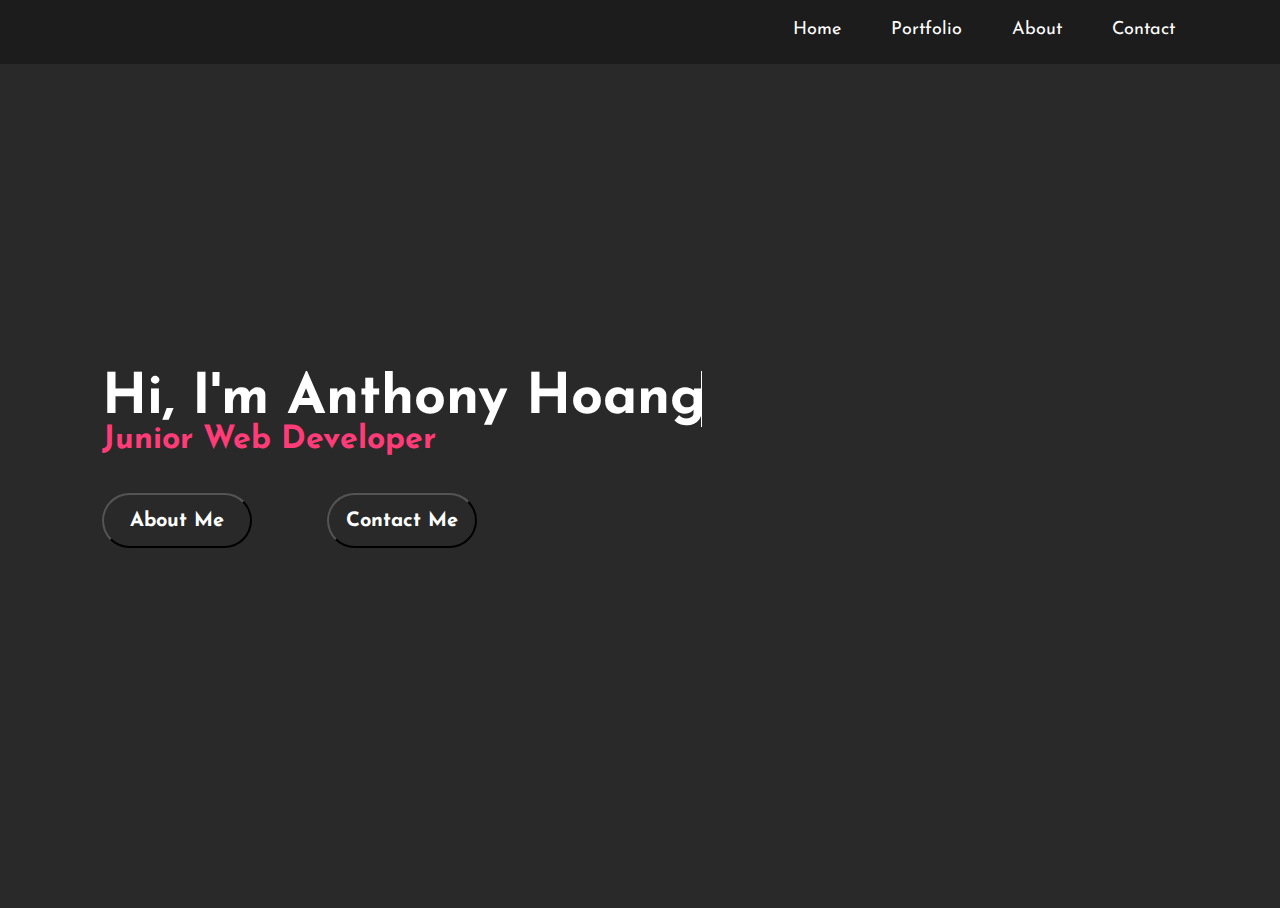
<file: index.html>
<!DOCTYPE html>
<html>
   <head>
      <meta charset="utf-8">
      <meta name="viewport" content="width=device-width">
      <title>Home</title>
      <link href="style.css" rel="stylesheet" type="text/css" />
      <link rel="icon" type="image/x-icon" href="icon.png">
   </head>
   <body>
      <style>
         @import url('https://fonts.googleapis.com/css2?family=Josefin+Sans&display=swap');
      </style>
     
     <section class="nav-container">
        <nav class="nav-bar">
          <div class="brand-title"> AH </div>
          <div class="nav-links">
            <ul><li> <a href="index.html"> Home </a> </li></ul>
            <ul><li> <a href="portfolio.html"> Portfolio </a> </li></ul>
            <ul><li> <a href="about.html"> About </a> </li></ul>
            <ul><li> <a href="contact.html"> Contact </a> </li></ul>
          </div>
        </nav>
      </section>
     
      <section class = "home">
         <div class="home-content">
            <h1 class = "typewriter"> Hi, I'm Anthony Hoang </h1>
            <h3> Junior Web Developer</h3>
            <div class="button-container">
               <button onclick="window.location.href='about.html'"> About Me </button>
               <button onclick="window.location.href='contact.html'"> Contact Me </button>
            </div>
         </div>
      </section>
     
      <script src="script.js"></script>
   </body>
</html>
</file>
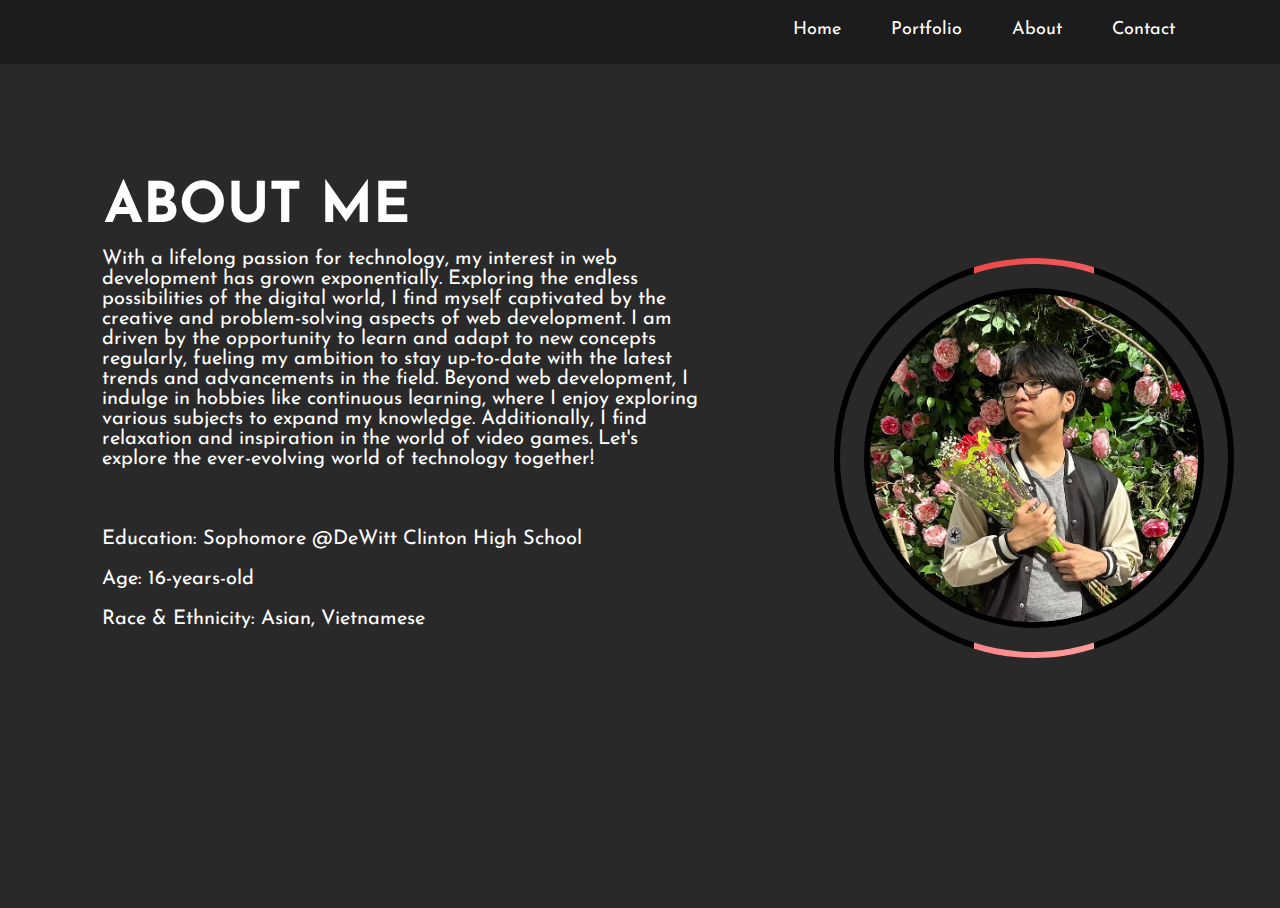
<file: about.html>
<!DOCTYPE html>
<html>
   <head>
      <meta charset="utf-8">
      <meta name="viewport" content="width=device-width">
      <title>About</title>
      <link href="style.css" rel="stylesheet" type="text/css" />
        <link rel="icon" type="image/x-icon" href="icon.png">
   </head>
   <body>
      <style>
         @import url('https://fonts.googleapis.com/css2?family=Josefin+Sans&display=swap');
      </style>
     
      <section class="nav-container">
        <nav class="nav-bar">
          <div class="brand-title"> AH </div>
          <div class="nav-links">
            <ul><li> <a href="index.html"> Home </a> </li></ul>
            <ul><li> <a href="portfolio.html"> Portfolio </a> </li></ul>
            <ul><li> <a href="about.html"> About </a> </li></ul>
            <ul><li> <a href="contact.html"> Contact </a> </li></ul>
          </div>
        </nav>
      </section>
     
      <section class = "about">
         <div class="about-content">
            <h1> ABOUT ME </h1>
            <p> With a lifelong passion for technology, my interest in web development has grown exponentially. Exploring the endless possibilities of the digital world, I find myself captivated by the creative and problem-solving aspects of web development. I am driven by the opportunity to learn and adapt to new concepts regularly, fueling my ambition to stay up-to-date with the latest trends and advancements in the field. Beyond web development, I indulge in hobbies like continuous learning, where I enjoy exploring various subjects to expand my knowledge. Additionally, I find relaxation and inspiration in the world of video games. Let's explore the ever-evolving world of technology together! </p>
            <div class = "info-box" >
               <p> Education: Sophomore @DeWitt Clinton High School </p>
               <p> Age: 16-years-old </p>
               <p> Race & Ethnicity: Asian, Vietnamese </p>
            </div>
         </div>
         <div class="pfp-container">
            <div class="pfp-content">
               <div class="inner-circle">
                  <img src="me.jpg">
               </div>
            </div>
         </div>
      </section>
     
      <script src="script.js"></script>
   </body>
</html>
</file>
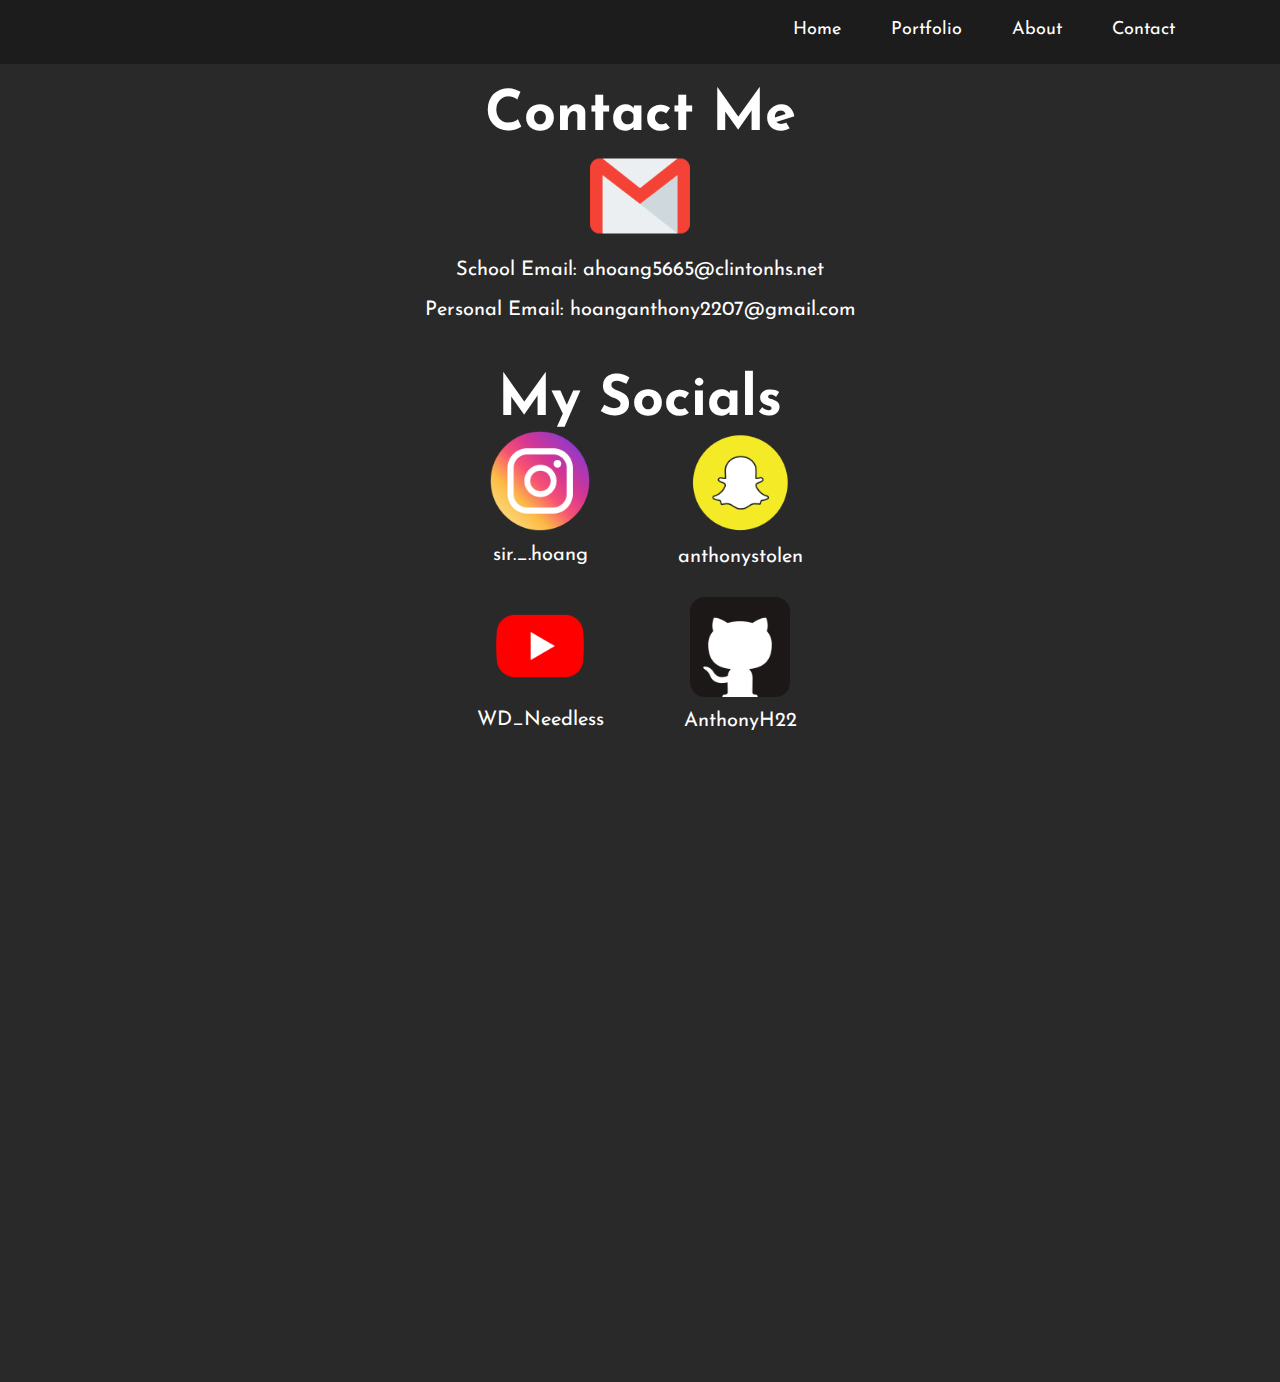
<file: contact.html>
<!DOCTYPE html>
<html>
   <head>
      <meta charset="utf-8">
      <meta name="viewport" content="width=device-width">
      <title>Contact</title>
      <link href="style.css" rel="stylesheet" type="text/css" />
       <link rel="icon" type="image/x-icon" href="icon.png">
   </head>
   <body>
      <style>
         @import url('https://fonts.googleapis.com/css2?family=Josefin+Sans&display=swap');
      </style>

      <section class="nav-container">
        <nav class="nav-bar">
          <div class="brand-title"> AH </div>
          <div class="nav-links">
            <ul><li> <a href="index.html"> Home </a> </li></ul>
            <ul><li> <a href="portfolio.html"> Portfolio </a> </li></ul>
            <ul><li> <a href="about.html"> About </a> </li></ul>
            <ul><li> <a href="contact.html"> Contact </a> </li></ul>
          </div>
        </nav>
      </section>
     
      <section class = "contact">
         <div class="contact-content">
            <h1> Contact Me </h1>
            <img src = "gmail_logo.png">
            <p> School Email: ahoang5665@clintonhs.net </p>
            <p> Personal Email: hoanganthony2207@gmail.com </p>
            <div class = "social-container">
               <h1> My Socials </h1>
               <div class = "insta-container">
                  <img src="insta_logo.png">
                  <p> sir._.hoang </p>
               </div>
               <div class = "snap-container">
                  <img src = "snap_logo.png">
                  <p> anthonystolen </p>
               </div>
               <div class = "github-container">
                  <img src = "github_logo.png">
                  <p> AnthonyH22 </p>
               </div>
               <div class = "youtube-container">
                  <img src = "youtube_logo.png">
                  <p> WD_Needless </p>
               </div>
            </div>
         </div>
      </section>
      <script src="script.js"></script>
   </body>
</html>
</file>
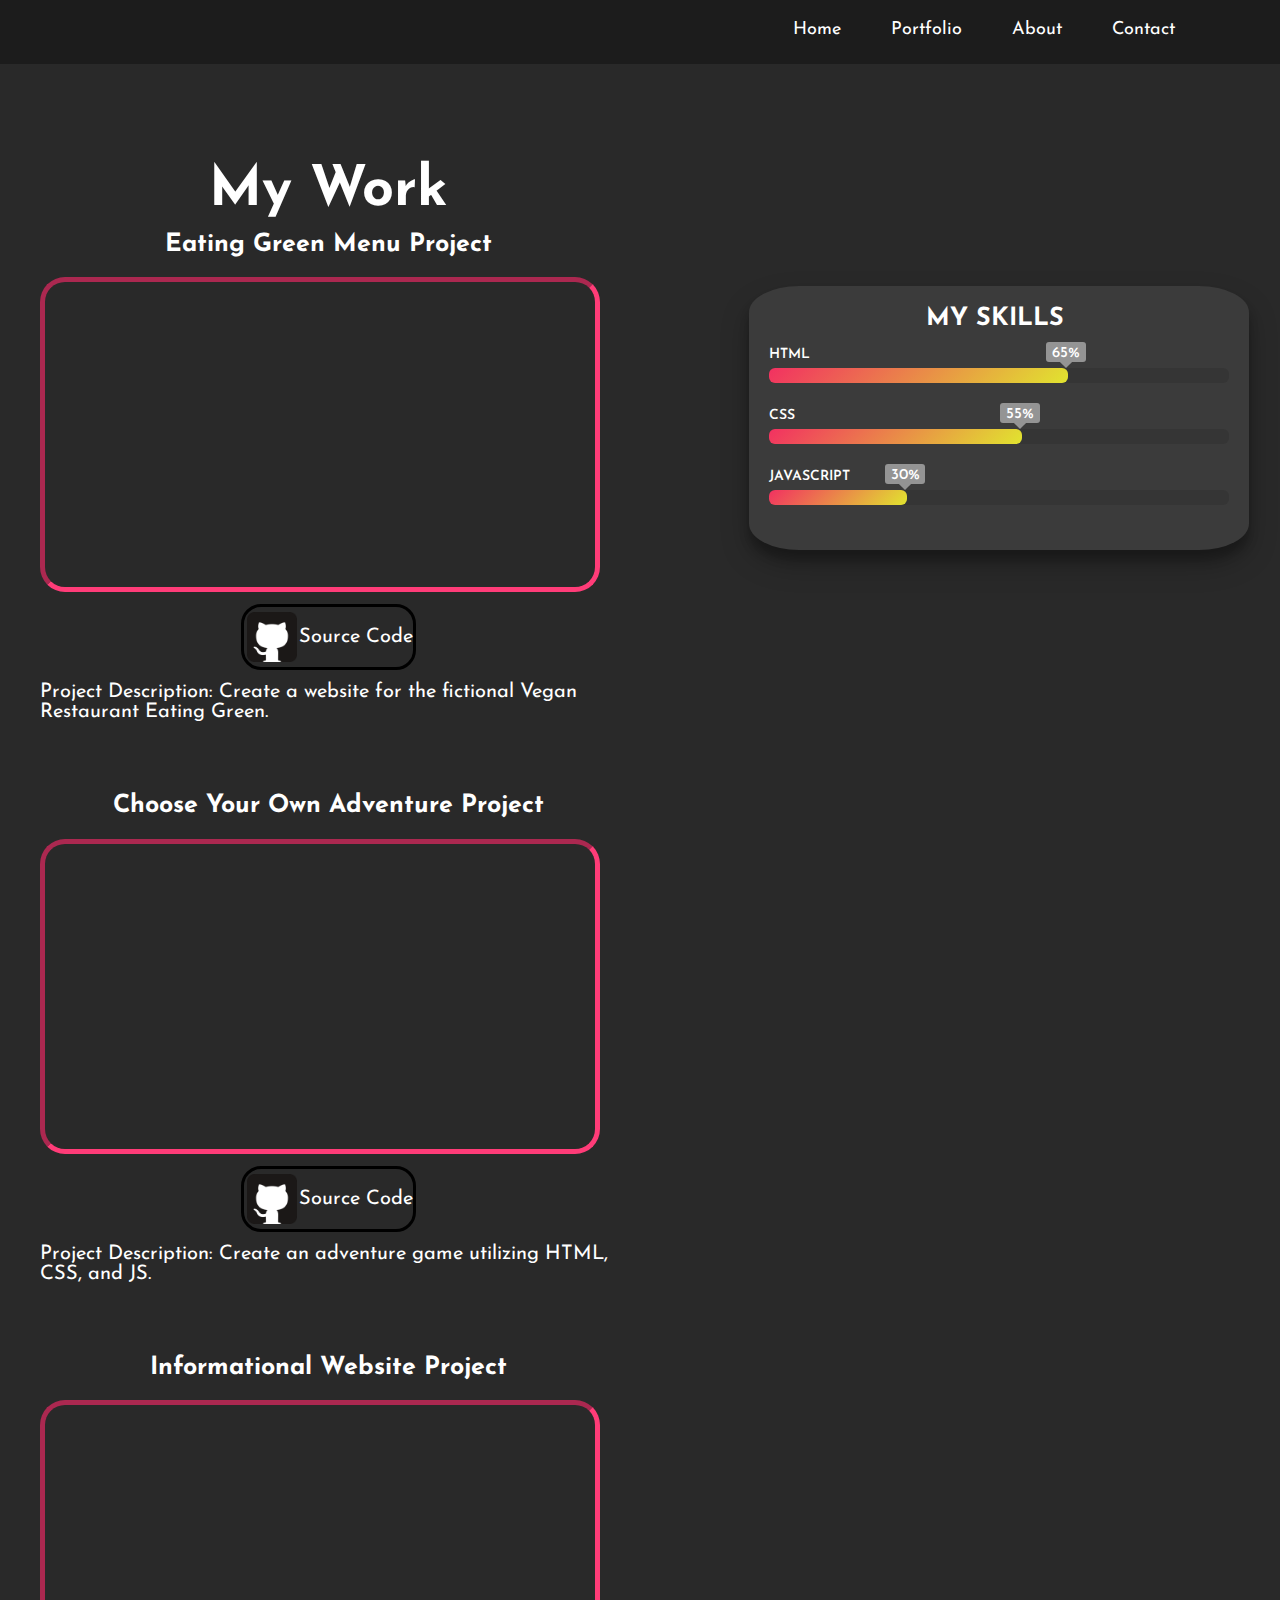
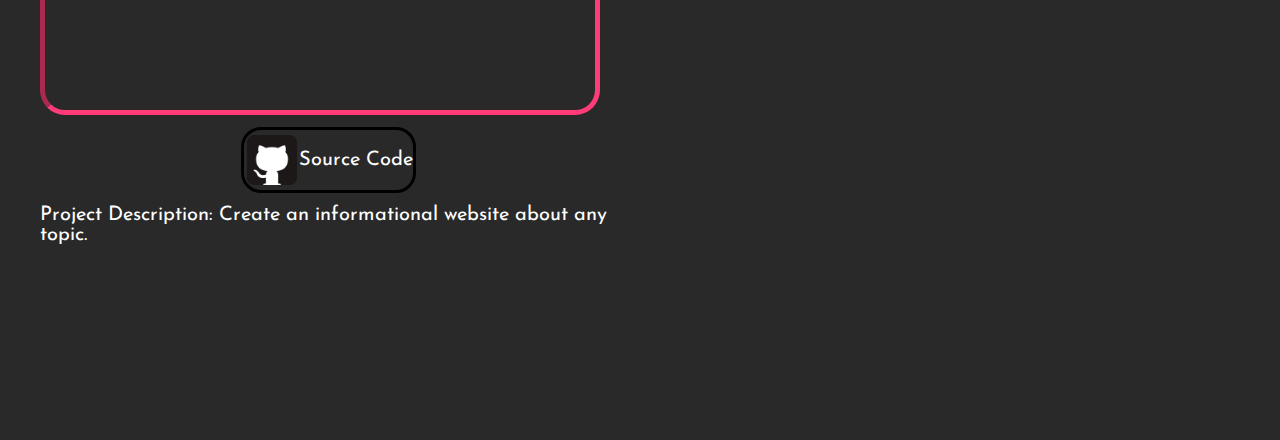
<file: portfolio.html>
<!DOCTYPE html>
<html>
   <head>
      <meta charset="utf-8">
      <meta name="viewport" content="width=device-width">
      <title>Portfolio</title>
      <link href="style.css" rel="stylesheet" type="text/css" />
      <link rel="icon" type="image/x-icon" href="icon.png">
   </head>
   <body>
      <style>
         @import url('https://fonts.googleapis.com/css2?family=Josefin+Sans&display=swap');
      </style>
      <section class="nav-container">
         <nav class="nav-bar">
            <div class="brand-title"> AH </div>
            <div class="nav-links">
               <ul>
                  <li> <a href="index.html"> Home </a> </li>
               </ul>
               <ul>
                  <li> <a href="portfolio.html"> Portfolio </a> </li>
               </ul>
               <ul>
                  <li> <a href="about.html"> About </a> </li>
               </ul>
               <ul>
                  <li> <a href="contact.html"> Contact </a> </li>
               </ul>
            </div>
         </nav>
      </section>
      <section class="portfolio">
         <div class="portfolio-content">
         <div class="work-column">
            <h1>My Work</h1>
            <div class = "eating-green">
               <h2> Eating Green Menu Project </h2>
               <div class = "project-video">
                  <iframe width="560" height="315" src="https://www.youtube.com/embed/wf3MSD4C37I" title="YouTube video player" frameborder="0" allow="accelerometer; autoplay; clipboard-write; encrypted-media; gyroscope; picture-in-picture; web-share" allowfullscreen></iframe>
                  <div class = "src-code-container">
                     <div class = "src-code" onclick=" window.open('https://github.com/AnthonyH22/Eating-Green','_blank')">
                        <img src = "github_logo.png">
                        <p> Source Code </p>
                     </div>
                  </div>
                  <p> Project Description: Create a website for the fictional Vegan Restaurant Eating Green. </p>
               </div>
            </div>
            <div class = "adventure-game">
               <h2> Choose Your Own Adventure Project </h2>
               <div class = "project-video">
                  <iframe width="560" height="315" src="https://www.youtube.com/embed/lGOrZqbJNOA" title="YouTube video player" frameborder="0" allow="accelerometer; autoplay; clipboard-write; encrypted-media; gyroscope; picture-in-picture; web-share" allowfullscreen></iframe>
                  <div class = "src-code-container2">
                     <div class = "src-code2" onclick=" window.open('https://github.com/AnthonyH22/Anthony-Unit-3-Project')">
                        <img src = "github_logo.png">
                        <p> Source Code </p>
                     </div>
                  </div>
                  <p> Project Description: Create an adventure game utilizing HTML, CSS, and JS.  </p>
               </div>
            </div>
            <div class = "informational-project">
               <h2> Informational Website Project </h2>
               <div class = "project-video">
                  <iframe width="560" height="315" src="https://www.youtube.com/embed/QbC503Jn7rk" title="YouTube video player" frameborder="0" allow="accelerometer; autoplay; clipboard-write; encrypted-media; gyroscope; picture-in-picture; web-share" allowfullscreen></iframe>
                  <div class = "src-code-container3">
                     <div class = "src-code3" onclick=" window.open('https://github.com/AnthonyH22/Intro-Unit-2-Starter-Code-2')">
                        <img src = "github_logo.png">
                        <p> Source Code </p>
                     </div>
                  </div>
                  <p> Project Description: Create an informational website about any topic.  </p>
               </div>
            </div>
         </div>
         <div class="experience-column">
            <div class="skill-container">
               <div class = "skill-content">
                  <h1 style = "font-size: 25px; color: #fff; transform: translate(-4px, 0px);"> My Skills </h1>
                  <div class="skill-box">
                     <span class="title">HTML</span>
                     <div class="skill-bar">
                        <span class="skill-percentage html">
                        <span class="tooltip">65%</span>
                        </span>
                     </div>
                  </div>
                  <div class="skill-box">
                     <span class="title">CSS</span>
                     <div class="skill-bar">
                        <span class="skill-percentage css">
                        <span class="tooltip">55%</span>
                        </span>
                     </div>
                  </div>
                  <div class="skill-box">
                     <span class="title">JAVASCRIPT</span>
                     <div class="skill-bar">
                        <span class="skill-percentage javascript">
                        <span class="tooltip">30%</span>
                        </span>
                     </div>
                  </div>
               </div>
            </div>
         </div>
      </section>
      <script src="script.js"></script>
   </body>
</html>
</file>
<file: style.css>
* {
  box-sizing: border-box;
  font-family: 'Josefin Sans', sans-serif;
}

html {
  height: 100%;
  width: 100%;
}

body {
  background-color: #292929;
  overflow-x: hidden;
}

body::-webkit-scrollbar {
  width: 5px;
}

body::-webkit-scrollbar-track {
  background: #f1f1f1;
}

body::-webkit-scrollbar-thumb {
  background: #424242;
}

body::-webkit-scrollbar-thumb:hover {
  background: #555;
}

.typewriter {
  animation: typewriter 4s steps(21) infinite;
}

@keyframes typewriter {
  0% {
    width: 0;
    border-right: 1px solid white;
    
  }
  50% {
    width: 100%;
    border-right: 1px solid white;
  }
  100% {
    width: 100%;
    border-right: 1px solid white;
  }
}

.home {
  height: 100vh;
  display: flex;
  align-items: center;
  padding: 0 10%;
  overflow-x: hidden;
  overflow-y: hidden;
}

.home-content {
  max-width: 600px;
  transform: translate(-32px, 0px);
}

.home-content h1 {
  position: relative;
  font-size: 56px;
  font-weight: 700;
  color: white;
  overflow: hidden;
  white-space: nowrap;
  border-right: 1px solid white;
  animation: typewriter 6s steps(21) infinite;
  animation-delay: 1s;
}

.home-content h3 {
  font-size: 32px;
  font-weight: 700;
  color: #ff3c78;
  transform: translateY(-40px);
}

.home-content p {
  font-size: 20px;
  color: white;
  transform: translateY(-30px);
}

.home-content button {
  color: white;
  background-color: #2b2b2b;
  font-size: 20px;
  font-weight: 700;
  border-radius: 50px;
  width: 150px;  
  height: 55px;
  margin-right: 70px;
  transition: transform .4s ease, background-color .4s ease-out;
}

.button-container {
  transform: translateY(-35px);
}

.home-content button:hover {
  background-color: #ff3c78;
  cursor: pointer;
  transform: scale(1.1);
}

.home-content button:not(:hover) {
  transition-delay: 0s;
  background-color: transparent;
}

.about {
  height: 100vh;
  display: flex;
  align-items: center;
  padding: 0 10%;
  overflow-x: hidden;
  overflow-y: hidden;
}

.about-content {
  max-width: 600px;
  transform: translate(-32px, 180px);
}

.about-content h1 {
  text-align: center;
  font-size: 56px;
  font-weight: 700;
  color: white;
  transform: translate(-145px, -250px);
}

.about-content p {
  font-size: 20px;
  color: white;
  transform: translateY(-275px);
}

.pfp-container {
  position: relative;
  width: 400px;
  height: 400px;
  background-color: black;
  border-radius: 50%;
  transform: translateX(100px);
  overflow: hidden;
}

.pfp-container::before {
  content: '';
  position: absolute;
  inset: -10px 140px;
  background: linear-gradient(315deg, #ff9e9e, #ec4646);
  animation: spin 4s linear infinite;
}

@keyframes spin {
  0%
  {
    transform: rotate(0deg);
  }
  0%
  {
    transform: rotate(360deg);
  }
}

.pfp-container::after {
  content: '';
  position: absolute;
  inset: 6px;
  background: #292929;
  border-radius: 50%;
  z-index: 1;
}

.pfp-content {
  position: absolute;
  inset: 30px;
  border: 6px solid black;
  z-index: 3;
  border-radius: 50%;
  overflow: hidden;
}

.pfp-content img {
  position: absolute;
  top: 0;
  left: 0;
  width: 100%;
  height: 100%;
  object-fit: cover;
}

.info-box {
  transform: translateY(40px);
}


.contact {
  height: 100vh;
  text-align: center;
  transform: translateY(300px);
 
}

.contact-content {
  flex-basis: 48%;
  max-width: 1200px;
  margin: 0 auto;
}

.contact-content h1 {
  text-align: center;
  font-size: 56px;
  font-weight: 700;
  color: white;
  transform: translateY(-250px);
}

.contact-content p {
  font-size: 20px;
  color: white;
  transform: translateY(-295px);
}

.contact-content img {
  width: 100px;
  transform: translateY(-285px);
}

.social-container {
  transform: translateY(-30px);
}

.insta-container {
  transform: translateX(-100px);
}

.snap-container {
  transform: translate(100px, -162px);
}

.github-container {
  transform: translate(100px, -162px);
}

.youtube-container {
  transform: translate(-100px, -327px);
}

.portfolio {
  height: 100vh;
  display: flex;
  justify-content: center;
  align-items: center;
  transform: translateY(750px);
}

.portfolio-content {
  display: flex;
  justify-content: space-between;
  max-width: 1200px;
  margin: 0 auto;
}

.work-column, .experience-column {
  flex-basis: 48%;
}

.work-column h1 {
  text-align: center;
  font-size: 56px;
  font-weight: 700;
  color: white;
}

.experience-column h1 {
  text-align: center;
  font-weight: 700;
  color: white;
}

.skill-content h1 {
  text-align: center;
  margin-top: 0;
}

.skill-content h3 {
  margin: 5px;
}

.skill-content {
  width: 500px;
  margin: 0 auto;
  color: #FFF;
  padding: 20px;
  box-shadow: 0 14px 28px rgba(0, 0, 0, 0.25), 0 10px 10px rgba(0, 0, 0, 0.22);
  background-color: #3b3b3b;
  border-radius: 10%;
}

.skill-content li {
  margin: 20px 0;
  padding: 10px;
}

.skill-container {
  font-family: 'Josefin Sans', sans-serif;
  list-style: none;
  text-transform: uppercase;
  transform: translate(50px, -100px);
  position: relative;
  max-width: 500px;
  width: 100%;
  margin: 0 15px;
  padding: 10px 20px;
  border-radius: 10px;
}

.skill-container .skill-bar {
  width: 100%;
  margin: 25px 0;
}

.skill-box .title {
  display: block;
  font-size: 14px;
  font-weight: 600;
  color: #fff;
}

.skill-box .skill-bar {
  height: 15px;
  width: 100%;
  border-radius: 6px;
  margin-top: 6px;
  background: rgba(0, 0, 0, 0.1);
}

.skill-bar .skill-percentage {
  position: relative;
  display: block;
  height: 100%;
  width: 0%;
  border-radius: 6px;
  background: linear-gradient(135deg, #f23161 0%, #e1e42f 100%);
  animation-duration: 3s;
  animation-timing-function: ease;
}

.skill-percentage.html {
  animation-name: html;
  width: 65%;
}

.skill-percentage.css {
  animation-name: css;
  width: 55%;
}

.skill-percentage.javascript {
  animation-name: javascript;
  width: 30%;
}

.skill-percentage .tooltip {
  position: absolute;
  right: -18px;
  top: -26.5px;
  font-size: 15px;
  font-weight: 500;
  color: #ffffff;
  padding: 4px 6px;
  border-radius: 3px;
  background: #949494;
  z-index: 1;
  width: 40px;
  height: 20px;
}

.tooltip::before {
  content: '';
  position: absolute;
  left: 50%;
  bottom: -4px;
  width: 10px;
  height: 10px;
  z-index: -1;
  background-color: #949494;
  transform: translate(-50%) rotate(45deg);
}

@keyframes html {
  0% {
    width: 0%;
  }
  100% {
    width: 65%;
  }
}

@keyframes css {
  0% {
    width: 0%;
  }
  100% {
    width: 55%;
  }
}

@keyframes javascript {
  0% {
    width: 0%;
  }
  100% {
    width: 30%;
  }
}


.portfolio-content h1 {
  text-align: center;
  font-size: 56px;
  font-weight: 700;
  color: white;
  transform: translateY(-250px);
}

.portfolio-content h2 {
  text-align: center;
  font-size: 25px;
  font-weight: 700;
  color: white;

}
.portfolio-content p {
  font-size: 20px;
  color: white;
  transform: translateY(-295px);
}

.eating-green {
  transform: translateY(-275px);
}

.adventure-game {
  transform: translateY(-225px);
}

.informational-project {
  transform: translateY(-175px);
}

.project-video p {
  transform: translateY(0px);
}

iframe {
  border-radius: 25px;
  border: 5px inset #ff3c78;
}

.src-code-container, .src-code-container2, .src-code-container3 {
  display: flex;
  justify-content: center;
  transform: translateY(8px);
}


.src-code, .src-code2, .src-code3 {
  position: relative;
  border: 3px solid #000000;
  border-radius: 20px;
  display: flex;
  cursor: pointer;
  align-items: center;
  gap: 5px;
  max-width: max-content;
  transition: transform 0.4s ease, background-color 0.4s ease-out;
}

.src-code img, .src-code2 img, .src-code3 img {
  transform: translateX(3px);
  width: 50px;
  height: 50px;
}

.src-code:hover, .src-code2:hover, .src-code3:hover {
  transform: scale(1.1);
  background-color: #ec4646;
}

.src-code:not(:hover), .src-code2:not(:hover), .src-code3:not(:hover) {
  transition-delay: 0s;
  background-color: transparent;
}

.brand-title {
  font-size: 2.0rem;
  margin: 1rem;
  transform: translateX(100px);
  text-shadow: 2px 2px 4px #ec4646;
  opacity: 0;
  animation: fade-in-out 3s ease-in-out infinite;
}

@keyframes fade-in-out {
  0%, 100% {
    opacity: 0.2;
  }
  50% {
    opacity: 1;
  }
}

.nav-container {
  position: fixed;
  width: 100vw;
  transform: translate(0px, -4px);
  top: 0;
  left: 0;
  z-index: 100;
}

.nav-bar {
  display: flex;
  justify-content: space-between;
  align-items: center;
  background-color: #1c1c1c;
  color: white;
}

.nav-links {
  display: flex;
}

.nav-links ul {
  display: flex;
  justify-content: space-evenly;
  list-style: none;
  margin: 0;
  padding: 0;
}

.nav-links li {
  padding: 25px;
  transform: translateX(-80px);
}

.nav-links a {
  color: white;
  text-decoration: none;
  transition: all .4s ease;
  cursor: pointer;
  font-size: 18px;
}

a::after {
  content: "";
  position: absolute;
  background-color: #ff3c78;
  height: 3px;
  width: 0;
  left: 0;
  bottom: 0px;
  transition: 0.3s;
}

.nav-links a:hover {
  color: #ec4646;
}

.nav-links a:hover::after {
  width: 100%
}
</file>
